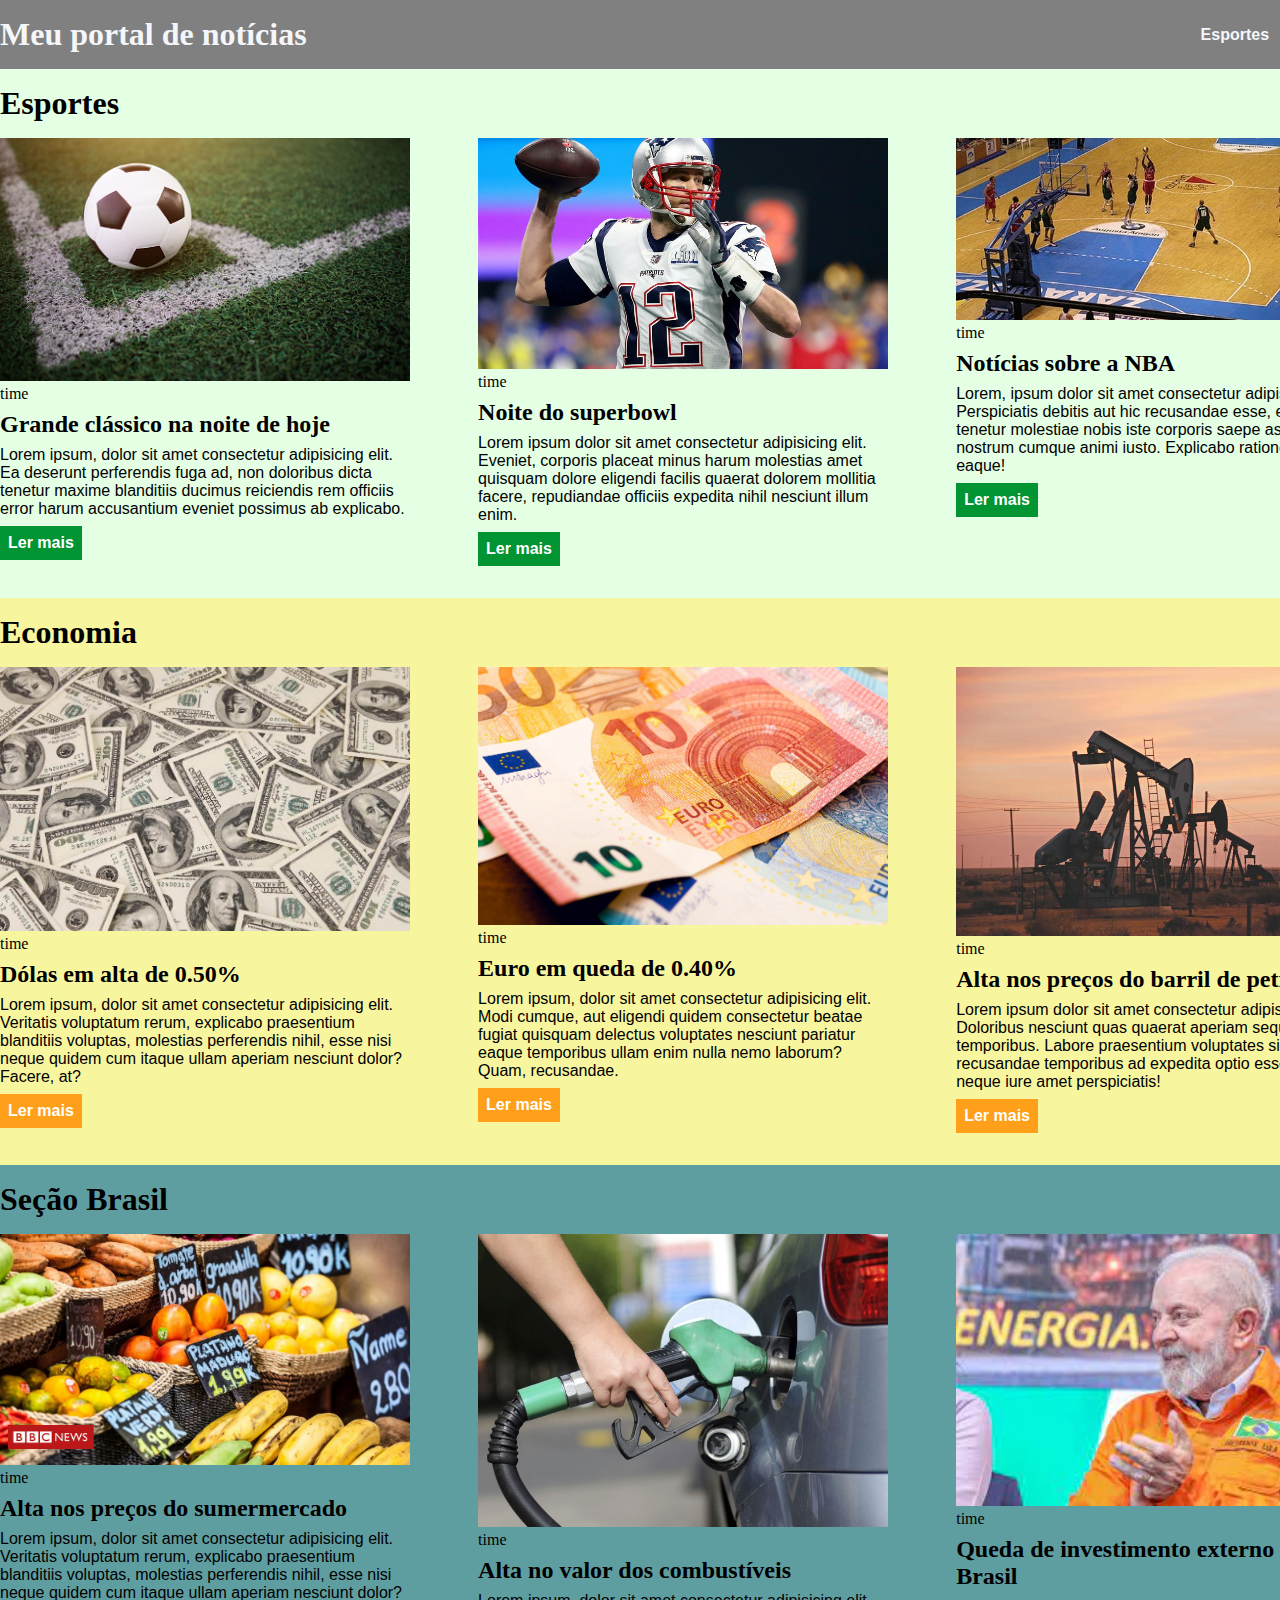
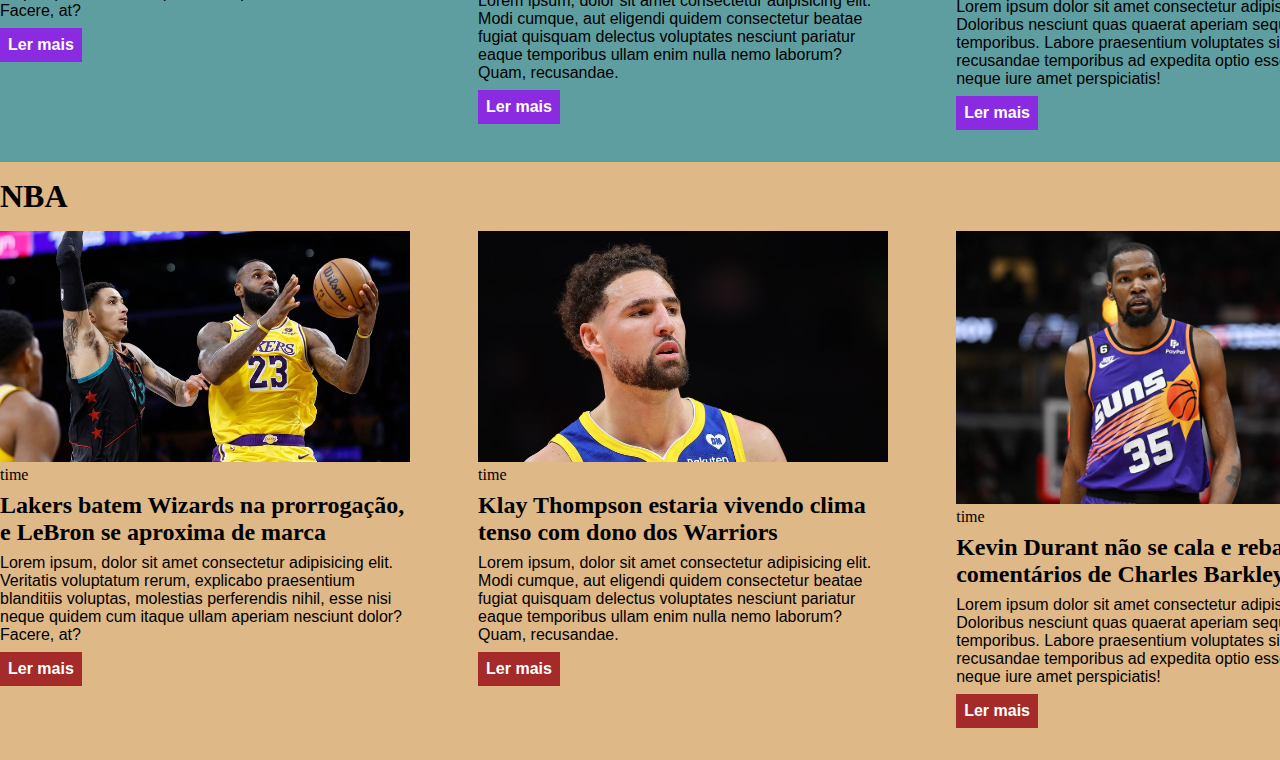
<file: index.html>
<!DOCTYPE html>
<html lang="pt-br">
<head>
    <meta charset="UTF-8">
    <meta name="viewport" content="width=device-width, initial-scale=1.0">
    <title>Meu portal de notícias</title>
    <link rel="stylesheet" href="./main.css">
</head>
<body>
    <header>
      <div class="container">
        <h1>Meu portal de notícias</h1>
        <nav>
            <ul>
                <li>
                    <a href="#sports" title="Ir para a seção de esportes" >Esportes</a>
                </li>
                <li>
                    <a href="#economy" title="Ir para a seção de notícias" >Economia</a>
                </li>
            </ul>
        </nav>
      </div>
    </header>
    <section id="sports">
        <div class="container">
            <h2>Esportes</h2>
            <div class="articles">                
                <article>
                <img src="BOLA FUT.jpg" alt="Bola de futebol" />
                <header>
                    time 
                </header>
                <h3>Grande clássico na noite de hoje</h3>
                <p>
                    Lorem ipsum, dolor sit amet consectetur adipisicing elit. Ea deserunt perferendis fuga ad, non doloribus dicta tenetur maxime blanditiis ducimus reiciendis rem officiis error harum accusantium eveniet possimus ab explicabo.
                </p>
                <a href="#" title="Leia a notícia completa">Ler mais</a>
            </article>
            <article>
                <img src="FU AMER.jpg" alt="Jogador.de.futebol.americano.correndo.com.a.bola" />
                <header>
                    time
                </header>
                <h3>Noite do superbowl</h3>
                <p>
                    Lorem ipsum dolor sit amet consectetur adipisicing elit. Eveniet, corporis placeat minus harum molestias amet quisquam dolore eligendi facilis quaerat dolorem mollitia facere, repudiandae officiis expedita nihil nesciunt illum enim.

                </p>
                <a href="#" title="Leia a notícia completa">Ler mais</a>
            </article>
            <article>
                    <img src="BASKET.jpg" alt="Vista aérea de uma quadra de basqiete" />
                    <header>
                        time
                    </header>
                    <h3>Notícias sobre a NBA</h3>
                    <p>
                        Lorem, ipsum dolor sit amet consectetur adipisicing elit. Perspiciatis debitis aut hic recusandae esse, eligendi tenetur molestiae nobis iste corporis saepe assumenda nostrum cumque animi iusto. Explicabo ratione culpa eaque!

                    </p>
                    <a href="#" title="Leia a notícia completa">Ler mais</a>
            </article>           
            </div>
        </div>            
    </section>
    <section id="economy">
    <div class="container">
        <h2>Economia</h2>
        <div class="articles">            
            <article>
            <img src="DOLAR.jpg" alt="Muitos dólares">
            <header>
                time
            </header>
            <h3>Dólas em alta de 0.50%</h3>
            <p>
                Lorem ipsum, dolor sit amet consectetur adipisicing elit. Veritatis voluptatum rerum, explicabo praesentium blanditiis voluptas, molestias perferendis nihil, esse nisi neque quidem cum itaque ullam aperiam nesciunt dolor? Facere, at?

            </p>
            <a href="#" title="Leia a notícia completa">Ler mais</a>
        </article>
        <article>
            <img src="EURO.jpg" alt="Várias notas de Euro" />
            <header>
              time              
            </header>
            <h3>Euro em queda de 0.40%</h3>
            <p>
                Lorem ipsum, dolor sit amet consectetur adipisicing elit. Modi cumque, aut eligendi quidem consectetur beatae fugiat quisquam delectus voluptates nesciunt pariatur eaque temporibus ullam enim nulla nemo laborum? Quam, recusandae.

            </p>
            <a href="#" title="Leia a notícia completa">Ler mais</a>
        </article>
        <article>
            <img src="PETREOLEO.jpg" alt="Extração de petróleo" />
            <header>
                time
            </header>
            <h3>Alta nos preços do barril de petróleo</h3>
            <p>
                Lorem ipsum dolor sit amet consectetur adipisicing elit. Doloribus nesciunt quas quaerat aperiam sequi temporibus. Labore praesentium voluptates sint, recusandae temporibus ad expedita optio esse deserunt neque iure amet perspiciatis!

            </p>
            <a href="#" title="Leia a notícia completa">Ler mais</a>
        </article>
        </div>
    </div>
    </section>
</section>
<section id="brasil">
<div class="container">
    <h2>Seção Brasil</h2>
    <div class="articles">            
        <article>
        <img src="ALIMENTO.jpg" alt="Preço dos alimentos">
        <header>
            time
        </header>
        <h3>Alta nos preços do sumermercado</h3>
        <p>
            Lorem ipsum, dolor sit amet consectetur adipisicing elit. Veritatis voluptatum rerum, explicabo praesentium blanditiis voluptas, molestias perferendis nihil, esse nisi neque quidem cum itaque ullam aperiam nesciunt dolor? Facere, at?

        </p>
        <a href="#" title="Leia a notícia completa">Ler mais</a>
    </article>
    <article>
        <img src="COMBUSTIVEL.jpg" alt="Bomba de gasolina" />
        <header>
          time              
        </header>
        <h3>Alta no valor dos combustíveis</h3>
        <p>
            Lorem ipsum, dolor sit amet consectetur adipisicing elit. Modi cumque, aut eligendi quidem consectetur beatae fugiat quisquam delectus voluptates nesciunt pariatur eaque temporibus ullam enim nulla nemo laborum? Quam, recusandae.

        </p>
        <a href="#" title="Leia a notícia completa">Ler mais</a>
    </article>
    <article>
        <img src="LULA.jpg" alt="luladrão" />
        <header>
            time
        </header>
        <h3>Queda de investimento externo no Brasil</h3>
        <p>
            Lorem ipsum dolor sit amet consectetur adipisicing elit. Doloribus nesciunt quas quaerat aperiam sequi temporibus. Labore praesentium voluptates sint, recusandae temporibus ad expedita optio esse deserunt neque iure amet perspiciatis!

        </p>
        <a href="#" title="Leia a notícia completa">Ler mais</a>
    </article>
    </div>
</div>
</section>
<section id="nba">
    <div class="container">
        <h2>NBA</h2>
        <div class="articles">            
            <article>
            <img src="LEBRON.jpg" alt="LEBRON">
            <header>
                time
            </header>
            <h3>Lakers batem Wizards na prorrogação, e LeBron se aproxima de marca</h3>
            <p>
                Lorem ipsum, dolor sit amet consectetur adipisicing elit. Veritatis voluptatum rerum, explicabo praesentium blanditiis voluptas, molestias perferendis nihil, esse nisi neque quidem cum itaque ullam aperiam nesciunt dolor? Facere, at?
    
            </p>
            <a href="#" title="Leia a notícia completa">Ler mais</a>
        </article>
        <article>
            <img src="klay.jpg" alt="klay" />
            <header>
              time              
            </header>
            <h3>Klay Thompson estaria vivendo clima tenso com dono dos Warriors</h3>
            <p>
                Lorem ipsum, dolor sit amet consectetur adipisicing elit. Modi cumque, aut eligendi quidem consectetur beatae fugiat quisquam delectus voluptates nesciunt pariatur eaque temporibus ullam enim nulla nemo laborum? Quam, recusandae.
    
            </p>
            <a href="#" title="Leia a notícia completa">Ler mais</a>
        </article>
        <article>
            <img src="duran.jpg" alt="duran" />
            <header>
                time
            </header>
            <h3>Kevin Durant não se cala e rebate comentários de Charles Barkley</h3>
            <p>
                Lorem ipsum dolor sit amet consectetur adipisicing elit. Doloribus nesciunt quas quaerat aperiam sequi temporibus. Labore praesentium voluptates sint, recusandae temporibus ad expedita optio esse deserunt neque iure amet perspiciatis!
    
            </p>
            <a href="#" title="Leia a notícia completa">Ler mais</a>
        </article>
        </div>
    </div>
    </section>
    </header>
</body>
</html>
</file>
<file: main.css>
* {
    box-sizing: border-box;
    margin: 0;
    padding: 0;
}

body > header {
    background-color: grey;
    padding: 16px 0;
    color: #f5f6fa;
}

header .container {
    display: flex;
    align-items: center;
    justify-content: space-between;
}

header li {
    display: inline;
    font-family: Arial, Helvetica, sans-serif;
    font-weight: bold;
    margin-left: 16px;
}

header li a {
    color: #f5f6fa;
    text-decoration: none;
}

.container {
    width: 1366px;
    margin: 0 auto;
}

.articles {
    display: flex;
    flex-wrap: wrap;
    justify-content: space-between;
}

.articles article img {
    /* height: 180px; */
    width: 100%;
}

.articles article {
    width: 30%;
}

section {
    padding: 16px 0;

}

section h2,
.articles article {
    margin-bottom: 16px;
}

.articles article h3 {
    margin-top: 8px;
    margin-bottom: 8px;
}

.articles article a {
    background-color: blue;
    color: #fff;
    padding: 8px;
    display: inline-block;
    text-decoration: none;
    font-weight: bold;
    margin-top: 8px;
}

.articles article a:hover {
    text-decoration: underline;
}

.articles article p, 
.articles article a {
    font-family: Arial, Helvetica, sans-serif;
}

.articles article h3 {
    font-size: 24px;
}

section h2 {
    font-size: 32px;
}

#sports {
    background-color: rgba(0, 255, 0, 0.1);
}

#sports .articles article a {
    background-color: #009432;

}

#economy {
    background-color: #f8f59f
}

#economy .articles article a {
    background-color: #ff9f1a;
}

#brasil .articles article a {
    background-color: blueviolet;
}

#brasil {
    background-color: cadetblue;
}

#nba .articles article a {
    background-color: brown;
}

#nba {
    background-color: burlywood;
}
</file>
